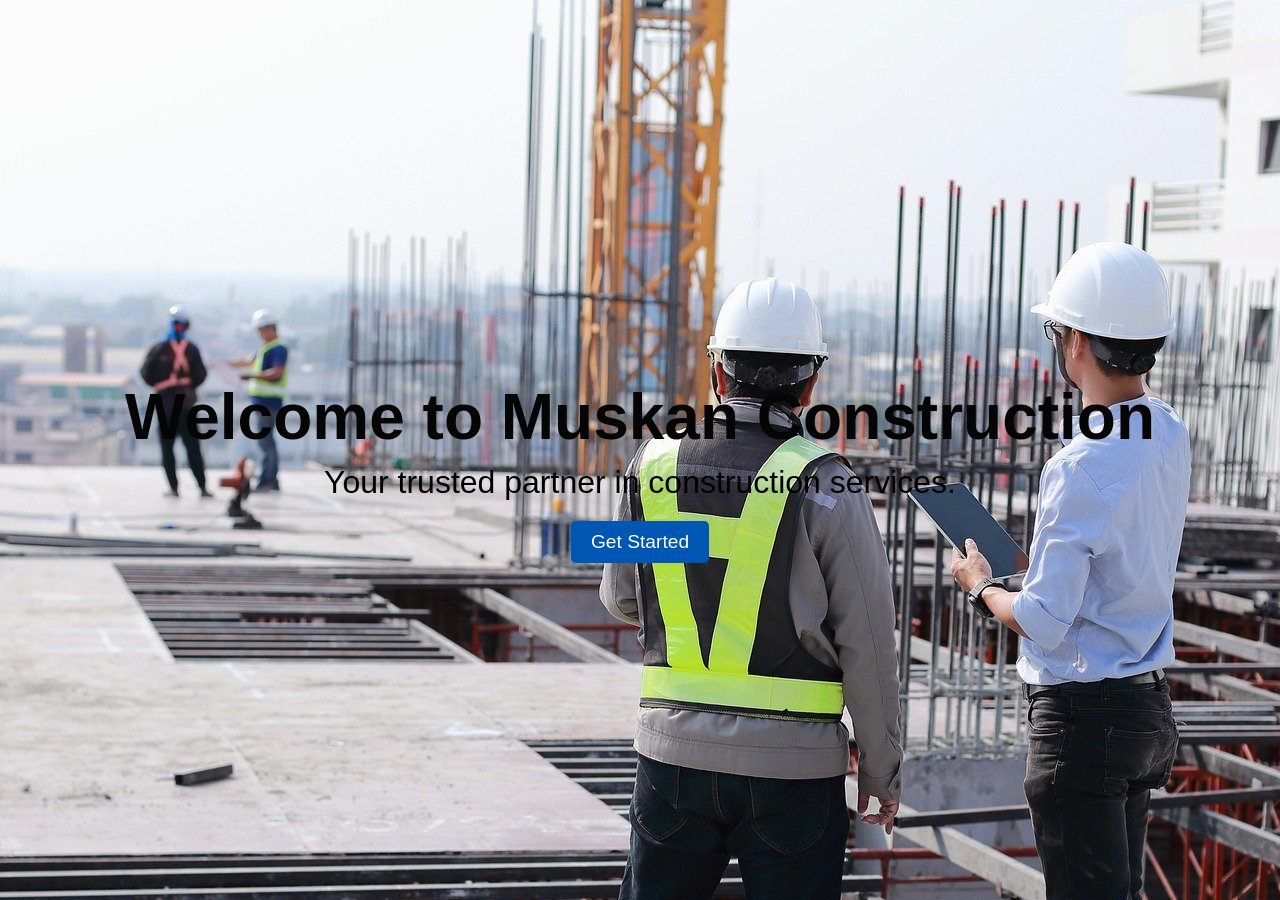
<file: index.html>
<!DOCTYPE html>
<html lang="en">
<head>
    <meta charset="UTF-8">
    <meta name="viewport" content="width=device-width, initial-scale=1.0">
    <title>Welcome to Muskan Construction</title>
    <link rel="stylesheet" href="style.css"> <!-- Link to the external CSS file -->
</head>
<body>


    <div class="welcome-container">
        <h1>Welcome to Muskan Construction</h1>
        <p>Your trusted partner in construction services.</p>
        <button class="btn" onclick="goToMainPage()">Get Started</button>
    </div>

    <script>
        function goToMainPage() {
            window.location.href = 'main.html'; // Redirects to index.html page
        }
    </script>

</body>
</html>
</file>
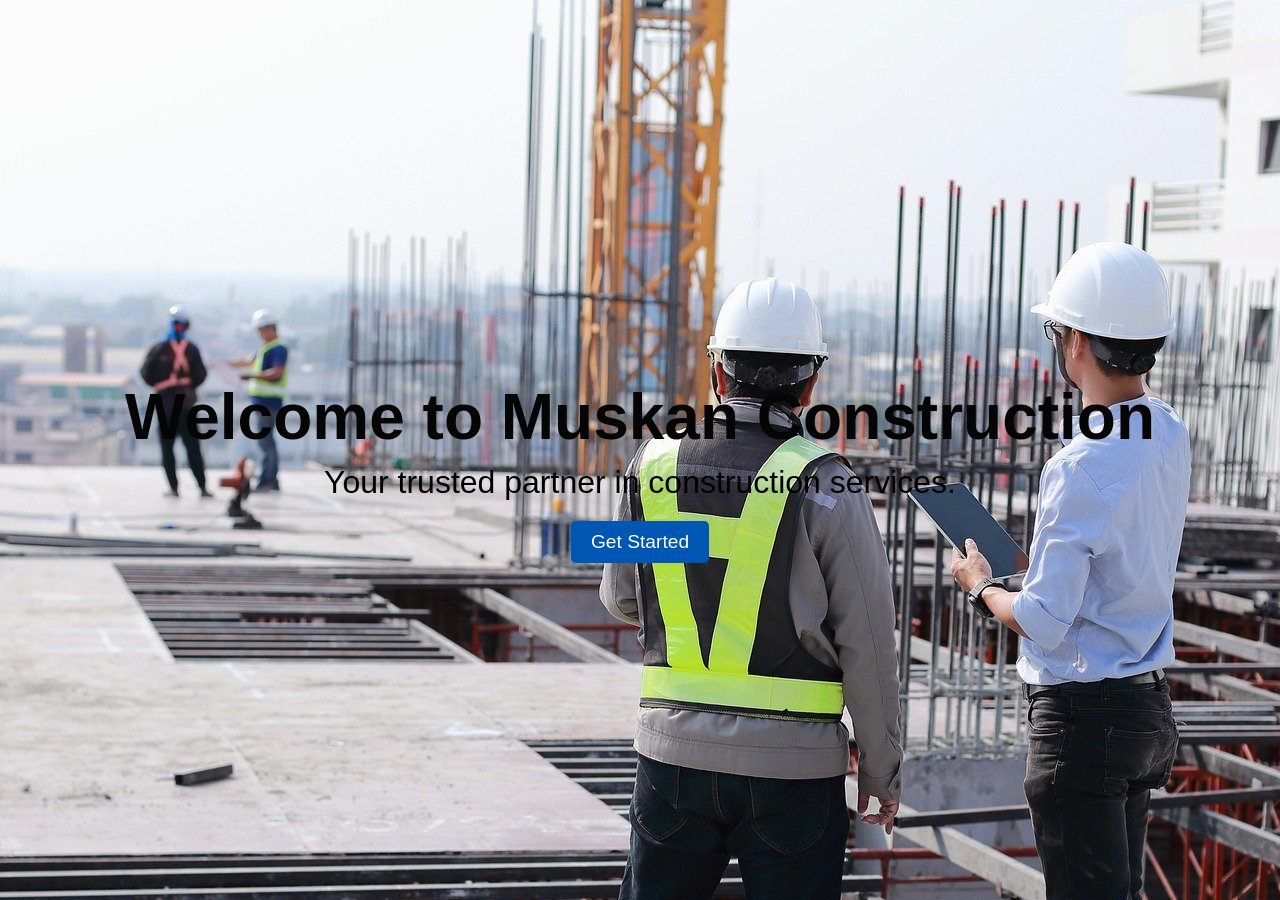
<file: home.html>
<!DOCTYPE html>
<html lang="en">
<head>
    <meta charset="UTF-8">
    <meta name="viewport" content="width=device-width, initial-scale=1.0">
    <title>Welcome to Muskan Construction</title>
    <link rel="stylesheet" href="style.css"> <!-- Link to the external CSS file -->
</head>
<body>


    <div class="welcome-container">
        <h1>Welcome to Muskan Construction</h1>
        <p>Your trusted partner in construction services.</p>
        <button class="btn" onclick="goToMainPage()">Get Started</button>
    </div>

    <script>
        function goToMainPage() {
            window.location.href = 'index.html'; // Redirects to index.html page
        }
    </script>

</body>
</html>
</file>
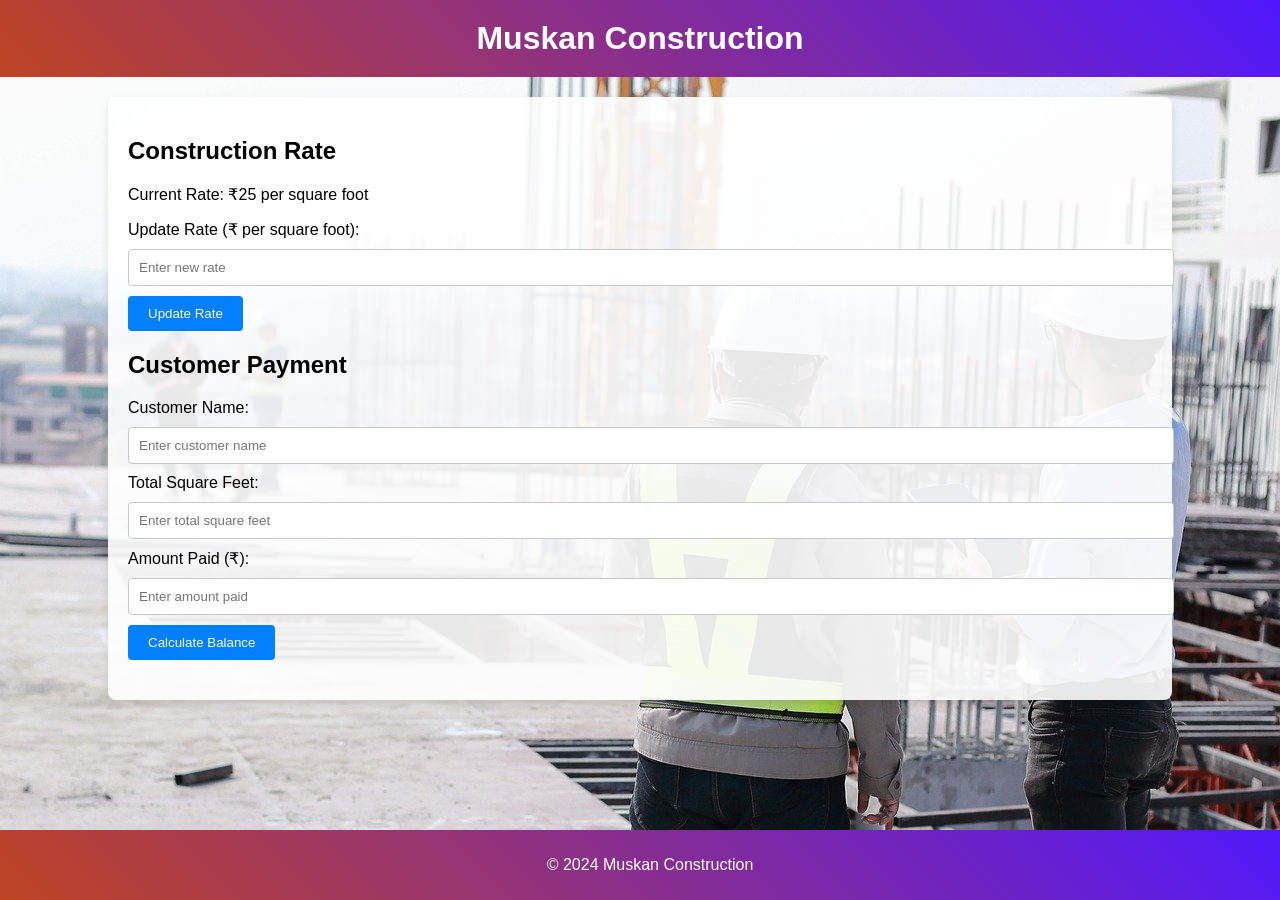
<file: index copy.html>
<!DOCTYPE html>
<html lang="en">
<head>
    <meta charset="UTF-8">
    <meta name="viewport" content="width=device-width, initial-scale=1.0">
    <title>Muskan Construction</title>
    <link rel="stylesheet" href="colour.css">
</head>
<body>

    <header>
        <h1>Muskan Construction</h1>
    </header>

    <div class="container">
        <div class="rate-section">
            <h2>Construction Rate</h2>
            <p>Current Rate: ₹<span id="rateDisplay">25</span> per square foot</p>
            <label for="rateInput">Update Rate (₹ per square foot):</label>
            <input type="number" id="rateInput" placeholder="Enter new rate">
            <button class="btn" onclick="updateRate()">Update Rate</button>
        </div>

        <div class="payment-section">
            <h2>Customer Payment</h2>
            <label for="customerName">Customer Name:</label>
            <input type="text" id="customerName" placeholder="Enter customer name">
            
            <label for="squareFeet">Total Square Feet:</label>
            <input type="number" id="squareFeet" placeholder="Enter total square feet">
            
            <label for="amountPaid">Amount Paid (₹):</label>
            <input type="number" id="amountPaid" placeholder="Enter amount paid">
            
            <button class="btn" onclick="calculateBalance()">Calculate Balance</button>
            
            <p id="balanceDisplay"></p>
        </div>
    </div>

    <footer>
        <p>&copy; 2024 Muskan Construction</p>
    </footer>

    <script>
        function updateRate() {
            const newRate = document.getElementById('rateInput').value;
            if (newRate) {
                document.getElementById('rateDisplay').innerText = newRate;
            } else {
                alert('Please enter a valid rate');
            }
        }

        function calculateBalance() {
            const rate = parseFloat(document.getElementById('rateDisplay').innerText);
            const squareFeet = parseFloat(document.getElementById('squareFeet').value);
            const amountPaid = parseFloat(document.getElementById('amountPaid').value);

            if (!isNaN(squareFeet) && !isNaN(amountPaid)) {
                const totalCost = rate * squareFeet;
                const balance = totalCost - amountPaid;
                document.getElementById('balanceDisplay').innerText = 
                    `Total Cost: ₹${totalCost}, Balance Due: ₹${balance}`;
            } else {
                alert('Please enter valid numbers for square feet and amount paid.');
            }
        }
    </script>

</body>
</html>
</file>
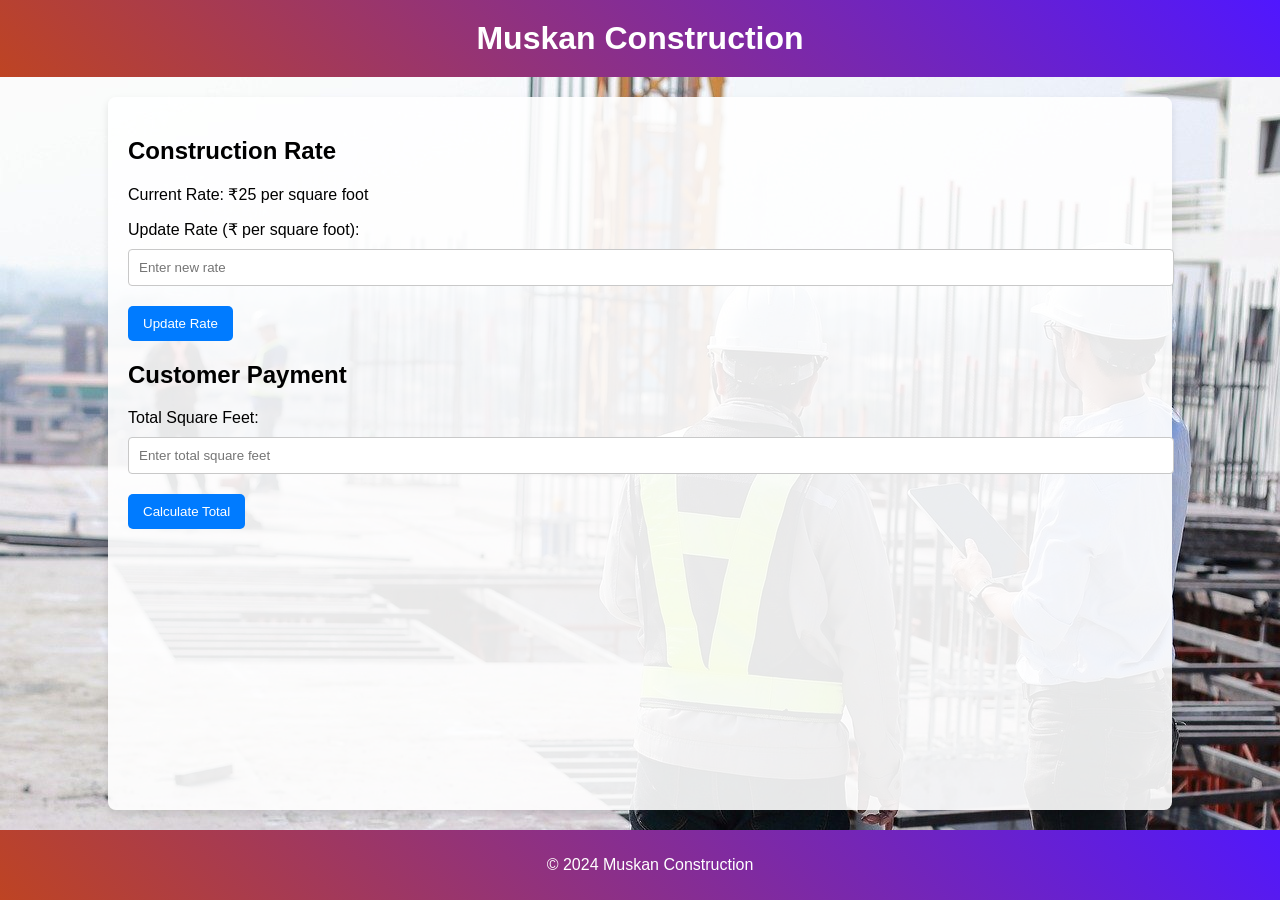
<file: main.html>
<!DOCTYPE html>
<html lang="en">
<head>
    <meta charset="UTF-8">
    <meta name="viewport" content="width=device-width, initial-scale=1.0">
    <title>Muskan Construction</title>
    <link rel="stylesheet" href="colour.css">
    <style>
        body {
            display: flex;
            flex-direction: column;
            min-height: 100vh;
            margin: 0;
            font-family: Arial, sans-serif;
        }

        .container {
            flex: 1;
            padding: 20px;
        }

        footer {
            text-align: center;
            padding: 10px;
            background-color: #f1f1f1;
            position: relative;
            width: 100%;
            bottom: 0;
        }

        .rate-section, .payment-section {
            margin-bottom: 20px;
        }

        .btn {
            margin-top: 10px;
            padding: 10px 15px;
            border: none;
            background-color: #007BFF;
            color: #fff;
            border-radius: 5px;
            cursor: pointer;
        }

        .btn:hover {
            background-color: #0056b3;
        }

        .payment-section, .total-section {
            display: none;
        }

        .visible {
            display: block;
        }
    </style>
</head>
<body>

    <header>
        <h1>Muskan Construction</h1>
    </header>

    <div class="container">
        <div class="rate-section">
            <h2>Construction Rate</h2>
            <p>Current Rate: ₹<span id="rateDisplay">25</span> per square foot</p>
            <label for="rateInput">Update Rate (₹ per square foot):</label>
            <input type="number" id="rateInput" placeholder="Enter new rate">
            <button class="btn" onclick="updateRate()">Update Rate</button>
        </div>

        <div class="rate-section">
            <h2>Customer Payment</h2>
            <label for="squareFeet">Total Square Feet:</label>
            <input type="number" id="squareFeet" placeholder="Enter total square feet">
            
            <button class="btn" onclick="calculateTotal()">Calculate Total</button>
        </div>

        <div class="total-section">
            <h2>Total Amount</h2>
            <p id="totalAmountDisplay"></p>
            
            <label for="advancePayment">Advance Payment (₹):</label>
            <input type="number" id="advancePayment" placeholder="Enter advance payment">
            
            <button class="btn" onclick="calculateBalance()">Calculate Balance</button>
            
            <p id="balanceDisplay"></p>
        </div>
    </div>

    <footer>
        <p>&copy; 2024 Muskan Construction</p>
    </footer>

    <script>
        function updateRate() {
            const newRate = document.getElementById('rateInput').value;
            if (newRate) {
                document.getElementById('rateDisplay').innerText = newRate;
            } else {
                alert('Please enter a valid rate');
            }
        }

        function calculateTotal() {
            const rate = parseFloat(document.getElementById('rateDisplay').innerText);
            const squareFeet = parseFloat(document.getElementById('squareFeet').value);

            if (!isNaN(squareFeet)) {
                const totalAmount = rate * squareFeet;
                
                document.getElementById('totalAmountDisplay').innerText = `Total Amount: ₹${totalAmount.toFixed(2)}`;
                
                document.querySelector('.total-section').classList.add('visible');
            } else {
                alert('Please enter valid numbers for square feet.');
            }
        }

        function calculateBalance() {
            const totalAmount = parseFloat(document.getElementById('totalAmountDisplay').innerText.replace('Total Amount: ₹', ''));
            const advancePayment = parseFloat(document.getElementById('advancePayment').value);

            if (!isNaN(advancePayment)) {
                const balance = totalAmount - advancePayment;
                
                document.getElementById('balanceDisplay').innerText = `Balance Due: ₹${balance.toFixed(2)}`;
            } else {
                alert('Please enter a valid advance payment amount.');
            }
        }
    </script>

</body>
</html>
</file>
<file: style.css>
body {
    font-family: Arial, sans-serif;
    margin: 0;
    padding: 0;
    background-color: rgb(240, 240, 240);
    background-image: url('construction.png.png'); /* Dummy PNG image link */
    background-repeat: no-repeat;
    background-size: cover;
}

/* Profile container for top-right (Shamshul Ansari) */


/* Welcome container styling */
.welcome-container {
    display: flex;
    flex-direction: column;
    justify-content: center;
    align-items: center;
    height: 100vh; /* Full viewport height */
    text-align: center;
    padding: 0 20px; /* Padding to avoid text touching the edges */
}

/* Heading styling */
h1 {
    font-size: 4em; /* Slightly smaller heading font size */
    margin-bottom: 10px; /* Space below the heading */
    color: #050505; /* Darker text color for better readability */
}

/* Paragraph styling */
p {
    font-size: 2em; /* Adjusted font size for better readability */
    margin-top: 0; /* No margin on top */
    margin-bottom: 20px; /* Reduced bottom margin */
    color: #000000; /* Slightly lighter text color */
}

/* Button styling */
.btn {
    font-size: 1.2em; /* Slightly larger button text */
    padding: 10px 20px;
    cursor: pointer;
    border: none;
    background-color: #0056b3; /* Button background color */
    color: #fff; /* Button text color */
    border-radius: 5px; /* Rounded corners for the button */
    transition: background-color 0.3s ease; /* Smooth background color transition */
}

.btn:hover {
    background-color: #004494; /* Darker background color on hover */
}
</file>
<file: colour.css>
body {
    font-family: Arial, sans-serif;
    margin: 0;
    padding: 0;
    background-color: rgb(240, 240, 240);
    background-image: url('construction.png.png'); /* Dummy PNG image link */
    background-repeat: no-repeat;
    background-size: cover;
}

header {
    background: linear-gradient(45deg, rgb(190 68 35) 0%, rgb(80 23 255) 100%);
    padding: 20px;
    text-align: center;
    color: white;
}

h1 {
    margin: 0;
}

.container {
    width: 80%;
    margin: 20px auto;
    background-color: rgba(255, 255, 255, 0.9); /* Semi-transparent to blend with background */
    padding: 20px;
    border-radius: 8px;
    box-shadow: 0 4px 8px rgba(0, 0, 0, 0.1);
}

.rate-section, .payment-section {
    margin-bottom: 20px;
}

.rate-section input, .payment-section input {
    width: 100%;
    padding: 10px;
    margin: 10px 0;
    border-radius: 4px;
    border: 1px solid rgb(200, 200, 200);
}

.btn {
    background-color: rgb(0, 128, 255);
    color: white;
    border: none;
    padding: 10px 20px;
    cursor: pointer;
    border-radius: 4px;
}

.btn:hover {
    background-color: rgb(0, 100, 200);
}

footer {
    text-align: center;
    padding: 10px;
    background: linear-gradient(45deg, rgb(190 68 35) 0%, rgb(80 23 255) 100%);
    color: white;
    position: absolute;
    bottom: 0;
    width: 100%;
}
</file>
